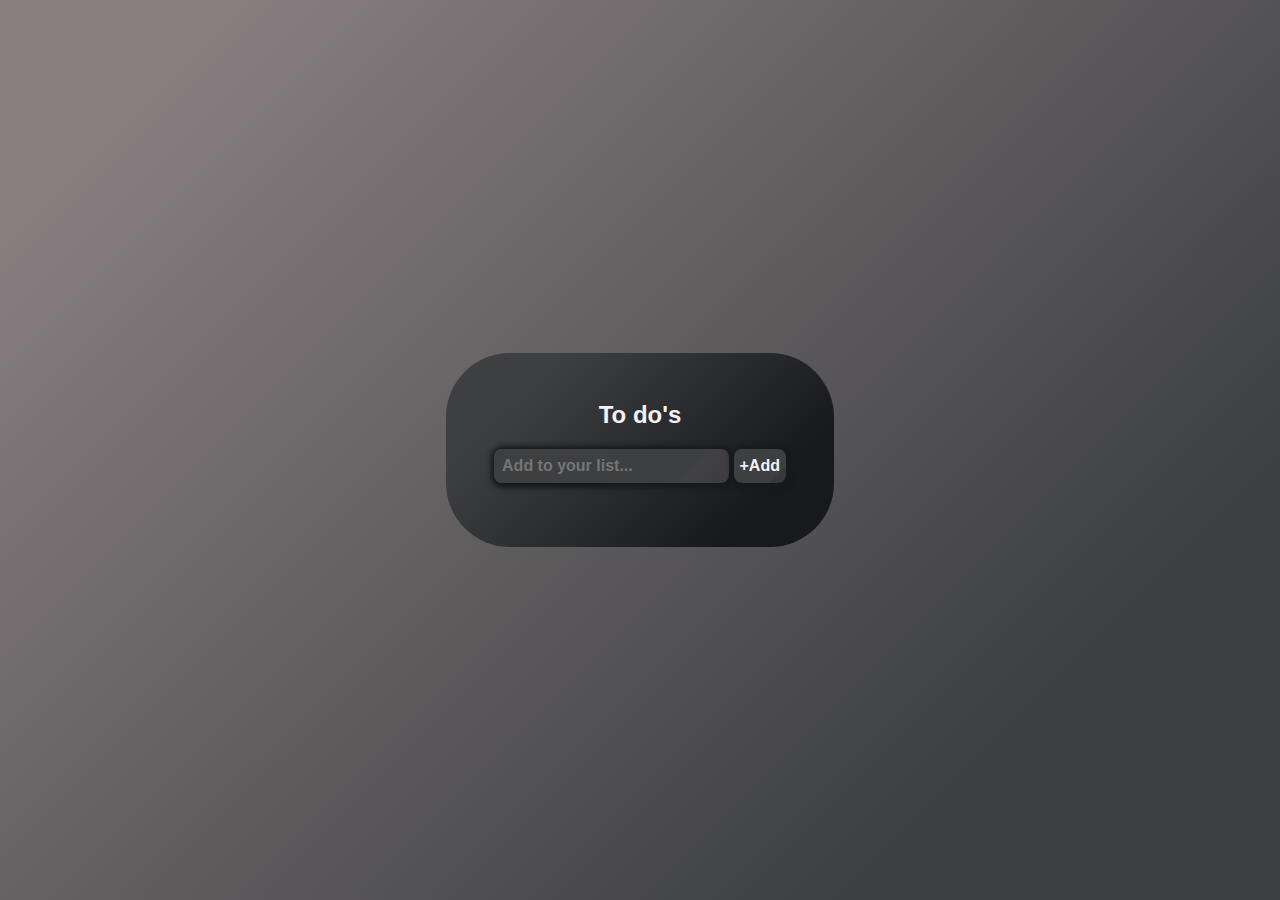
<file: To-Do-List/index.html>
<!DOCTYPE html>
<html lang="en">
  <head>
    <meta charset="UTF-8" />
    <meta http-equiv="X-UA-Compatible" content="IE=edge" />
    <meta name="viewport" content="width=device-width, initial-scale=1.0" />
    <title>To Do List</title>
    <link rel="icon" type="image/x-icon" href="./assets/favicon.png" />
    <link
      rel="stylesheet"
      href="https://cdnjs.cloudflare.com/ajax/libs/font-awesome/6.2.1/css/all.min.css"
      integrity="sha512-MV7K8+y+gLIBoVD59lQIYicR65iaqukzvf/nwasF0nqhPay5w/9lJmVM2hMDcnK1OnMGCdVK+iQrJ7lzPJQd1w=="
      crossorigin="anonymous"
      referrerpolicy="no-referrer"
    />
    <link rel="stylesheet" href="./normalize.css" />
    <link rel="stylesheet" href="./style.css" />
  </head>
  <body>
    <div class="main-container">
      <h2>To do's</h2>
      <form type="text" id="list-form">
        <input type="text" id="enter-list" placeholder="Add to your list..." />
        <button type="submit" for="enter-list" id="enter" class="btn">
          +Add
        </button>
        <ul id="item" class="item"></ul>
      </form>
      <script src="./script.js"></script>
    </div>
  </body>
</html>
</file>
<file: To-Do-List/style.css>
<link href="https://fonts.googleapis.com/css2?family=Source+Sans+Pro:wght@400;600;700;900&display=swap" rel="stylesheet">

*,
*::after,
*::before {
  margin: 0;
  padding: 0;
  box-sizing: border-box;
  outline: none;
}

:root {
  --grey-bg: #887f81;
  --drk-grey-bg: #3d3f41;
  --grey-clr: rgba(136, 127, 129, 0.3);
  --blck-clr: #17191d;
  --silver-txt: #f2f2f7;
  --white-txt: #fdfdfd;
  --max-width: 1140px;
}

html {
  font-size: 16px;
  scroll-behavior: smooth;
}

body {
  font-family: "Source Sans Pro", sans-serif;
  background: linear-gradient(
    135deg,
    var(--grey-bg) 10%,
    var(--drk-grey-bg) 80%
  );
  display: flex;
  align-items: center;
  justify-content: center;
  height: 100vh;
}

a {
  text-decoration: none;
}

li {
  list-style: none;
}

img {
  width: 100%;
  height: auto;
}

.main-container {
  text-align: center;
  color: var(--silver-txt);
  background: linear-gradient(
    135deg,
    var(--drk-grey-bg) 20%,
    var(--blck-clr) 80%
  );
  max-width: 100vw;
  max-height: 100%;
  margin: 3rem auto;
  padding: 3rem;
  border-radius: 4rem;
}

h2 {
  margin-top: 0rem;
  color: var(--silver-txt);
}

input {
  background-color: var(--grey-clr);
  border: none;
  border-radius: 0.5rem;
  padding: 0.5rem;
  background: linear-gradient(
    135deg,
    var(--drk-grey-bg) 80%,
    var(--grey-clr) 20%
  );
  box-shadow: 1px 1px 5px 4px var(--blck-clr);
  color: var(--silver-txt);
  font-size: 16px;
  font-weight: 600;
}

.btn {
  border: none;
  width: auto;
  height: 2.149375rem;
  border-radius: 0.5rem;
  color: var(--silver-txt);
  font-size: 16px;
  font-weight: 600;
  text-align: center;
  background: linear-gradient(
    135deg,
    var(--drk-grey-bg) 80%,
    var(--grey-clr) 20%
  );
  box-shadow: 1px 1px 5px 4px var(--blck-clr);
  cursor: pointer;
}

.item-list {
  font-size: 16px;
  font-weight: 600;
  text-align: start;
  margin-top: 0.3rem;
}

.btn-icon {
  height: 1.2rem;
  width: auto;
  font-size: 16px;
  text-align: center;
  border: none;
  color: var(--silver-txt);
  background: none;
  cursor: pointer;
}
</file>
